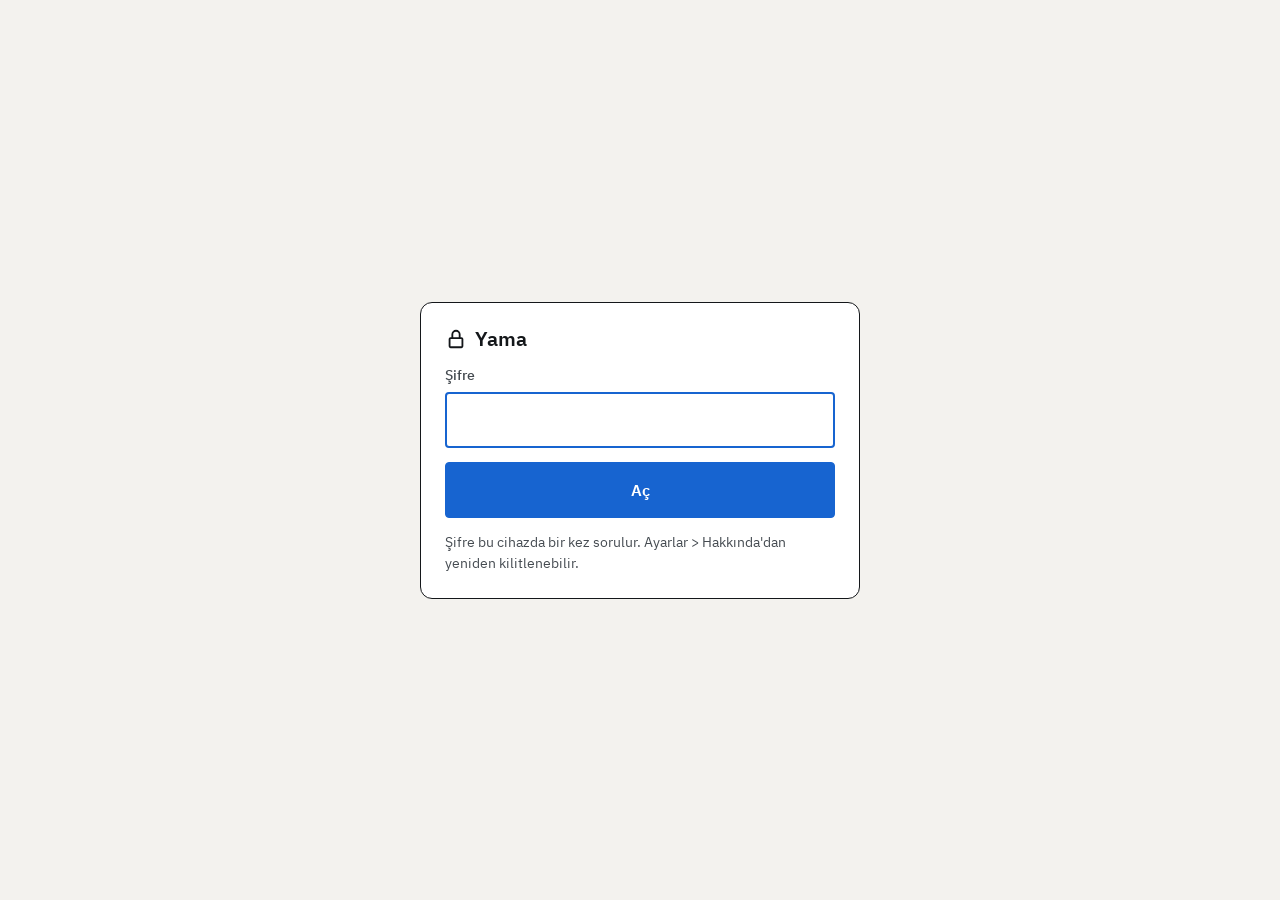
<file: index.html>
<!doctype html>
<html lang="tr">
<head>
  <meta charset="utf-8">
  <meta name="viewport" content="width=device-width, initial-scale=1, viewport-fit=cover">
  <meta name="theme-color" content="#111315">
  <meta name="color-scheme" content="light dark">
  <title>Yama</title>
  <link rel="manifest" href="./manifest.webmanifest">
  <link rel="icon" type="image/png" href="./icons/icon-192.png">
  <link rel="apple-touch-icon" href="./icons/icon-192.png">
  <script type="module" crossorigin src="./assets/main-CnoonFqV.js"></script>
  <link rel="modulepreload" crossorigin href="./assets/viewPackage-BSJSASva.js">
  <link rel="stylesheet" crossorigin href="./assets/viewPackage-CE_QenbE.css">
</head>
<body>
  <div id="app"></div>
</body>
</html>
</file>
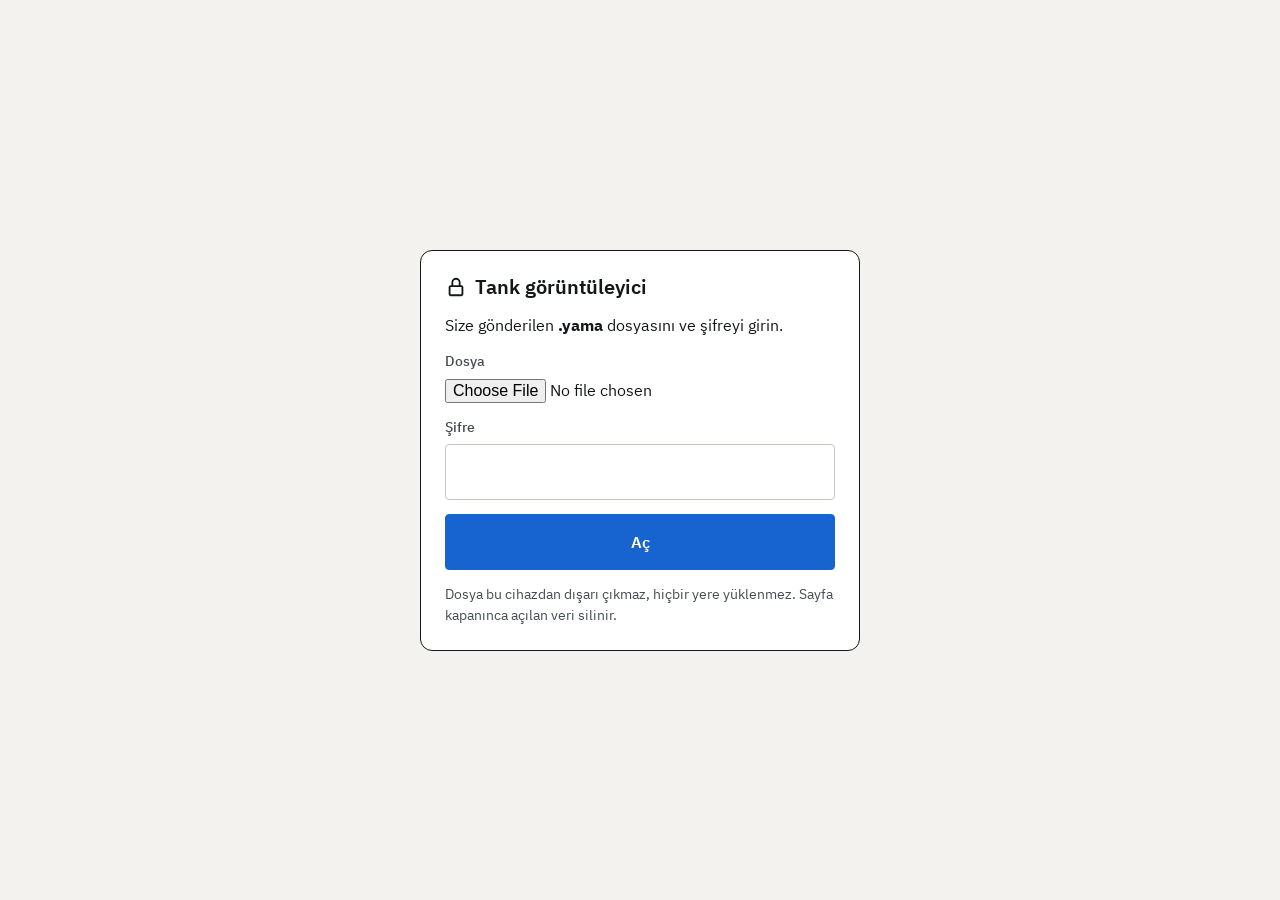
<file: goruntule.html>
<!doctype html>
<html lang="tr">
<head>
  <meta charset="utf-8">
  <meta name="viewport" content="width=device-width, initial-scale=1, viewport-fit=cover">
  <meta name="theme-color" content="#111315">
  <meta name="color-scheme" content="light dark">
  <meta name="robots" content="noindex">
  <meta http-equiv="Content-Security-Policy" content="default-src 'self' 'unsafe-inline' blob: data:; connect-src 'self'; form-action 'none'; base-uri 'self'">
  <title>Tank görüntüleyici</title>
  <link rel="icon" type="image/png" href="./icons/icon-192.png">
  <script type="module" crossorigin src="./assets/goruntule-D3a5dzz1.js"></script>
  <link rel="modulepreload" crossorigin href="./assets/viewPackage-BSJSASva.js">
  <link rel="stylesheet" crossorigin href="./assets/viewPackage-CE_QenbE.css">
</head>
<body>
  <div id="app"></div>
</body>
</html>
</file>
<file: assets/viewPackage-CE_QenbE.css>
@font-face{font-family:IBM Plex Sans;font-weight:400;font-display:swap;src:url(../fonts/IBMPlexSans-Regular.woff2)format("woff2")}@font-face{font-family:IBM Plex Sans;font-weight:500;font-display:swap;src:url(../fonts/IBMPlexSans-Medium.woff2)format("woff2")}@font-face{font-family:IBM Plex Sans;font-weight:600;font-display:swap;src:url(../fonts/IBMPlexSans-SemiBold.woff2)format("woff2")}@font-face{font-family:IBM Plex Sans;font-weight:700;font-display:swap;src:url(../fonts/IBMPlexSans-Bold.woff2)format("woff2")}@font-face{font-family:IBM Plex Mono;font-weight:400;font-display:swap;src:url(../fonts/IBMPlexMono-Regular.woff2)format("woff2")}@font-face{font-family:IBM Plex Mono;font-weight:500;font-display:swap;src:url(../fonts/IBMPlexMono-Medium.woff2)format("woff2")}@font-face{font-family:IBM Plex Mono;font-weight:600;font-display:swap;src:url(../fonts/IBMPlexMono-SemiBold.woff2)format("woff2")}@font-face{font-family:IBM Plex Mono;font-weight:700;font-display:swap;src:url(../fonts/IBMPlexMono-Bold.woff2)format("woff2")}:root{--lightningcss-light:initial;--lightningcss-dark: ;color-scheme:light dark;--bg:var(--lightningcss-light,#f3f2ee)var(--lightningcss-dark,#111315);--surface:var(--lightningcss-light,#fff)var(--lightningcss-dark,#1a1d20);--surface-2:var(--lightningcss-light,#e6e4de)var(--lightningcss-dark,#272b2f);--line:var(--lightningcss-light,#c9c6bd)var(--lightningcss-dark,#3b4147);--ink:var(--lightningcss-light,#14171a)var(--lightningcss-dark,#f2f3f1);--ink-2:var(--lightningcss-light,#454b51)var(--lightningcss-dark,#b6bdc4);--plate:var(--lightningcss-light,#fbfaf7)var(--lightningcss-dark,#2a2f34);--plate-edge:var(--lightningcss-light,#2a2e33)var(--lightningcss-dark,#c4cad0);--hatch:var(--lightningcss-light,#7a8086)var(--lightningcss-dark,#8e969d);--patch:var(--lightningcss-light,#1764d0)var(--lightningcss-dark,#4aa3ff);--patch-fill:var(--lightningcss-light,#1764d0b8)var(--lightningcss-dark,#4aa3ffb3);--on-patch:var(--lightningcss-light,#fff)var(--lightningcss-dark,#06121f);--red:var(--lightningcss-light,#c8261e)var(--lightningcss-dark,#ff5b52);--on-red:var(--lightningcss-light,#fff)var(--lightningcss-dark,#14171a);--orange:var(--lightningcss-light,#d96200)var(--lightningcss-dark,#ff8b2b);--orange-ink:var(--lightningcss-light,#a84b00)var(--lightningcss-dark,#ff9a45);--yellow:var(--lightningcss-light,#e7b400)var(--lightningcss-dark,#ffd23d);--green:var(--lightningcss-light,#2e8540)var(--lightningcss-dark,#4bc66a);--on-status:var(--lightningcss-light,#14171a)var(--lightningcss-dark,#111315);--dim-bg:var(--lightningcss-light,#14171a)var(--lightningcss-dark,#f2f3f1);--dim-ink:var(--lightningcss-light,#fff)var(--lightningcss-dark,#111315);--font-sans:"IBM Plex Sans", system-ui, "Segoe UI", Roboto, sans-serif;--font-mono:"IBM Plex Mono", ui-monospace, "Roboto Mono", monospace;--fs-title-1:28px;--fs-title-2:20px;--fs-body:16px;--fs-label:14px;--fs-dim-xl:32px;--fs-dim-l:20px;--fs-code:16px;--fs-input:30px;--fw-regular:400;--fw-medium:500;--fw-semibold:600;--fw-bold:700;--space-1:4px;--space-2:8px;--space-3:12px;--space-4:16px;--space-5:20px;--space-6:24px;--space-8:32px;--space-10:40px;--space-12:48px;--radius-sm:3px;--radius:4px;--radius-dialog:6px;--radius-sheet:16px;--radius-fab:20px;--radius-pill:999px;--shadow-dialog:0 10px 30px #0000002e;--shadow-sheet:0 -6px 20px #0000001f;--shadow-fab:0 4px 0 var(--lightningcss-light,var(--ink))var(--lightningcss-dark,#000);--touch-min:44px;--btn-h:56px;--chip-h:48px;--fab-h:72px;--topbar-h:64px;--toolbar-h:72px;--row-h:64px;--panel-w:360px;--stroke-plate:1px;--stroke-plate-selected:4px;--stroke-patch:3px;--stroke-handle:2.5px;--stroke-dim:1.6px;--handle-size:12px;--opacity-neighbor:.32;--opacity-bg-image:.3}@media (prefers-color-scheme:dark){:root{--lightningcss-light: ;--lightningcss-dark:initial}}[data-theme=light]{--lightningcss-light:initial;--lightningcss-dark: ;color-scheme:light}[data-theme=dark]{--lightningcss-light: ;--lightningcss-dark:initial;color-scheme:dark}@media print{:root,[data-theme]{--lightningcss-light:initial;--lightningcss-dark: ;color-scheme:light}}*,:before,:after{box-sizing:border-box}html,body{height:100%}body{background:var(--bg);color:var(--ink);font-family:var(--font-sans);font-size:var(--fs-body);-webkit-font-smoothing:antialiased;-webkit-tap-highlight-color:transparent;margin:0;line-height:1.5}button,input,select,textarea{font:inherit;color:inherit}button{cursor:pointer}a{color:var(--patch)}:focus-visible{outline:3px solid var(--patch);outline-offset:2px}.t-title-1{font-size:var(--fs-title-1);font-weight:var(--fw-semibold);line-height:1.2}.t-title-2{font-size:var(--fs-title-2);font-weight:var(--fw-semibold);line-height:1.2}.t-body{font-size:var(--fs-body);font-weight:var(--fw-regular)}.t-label{font-size:var(--fs-label);font-weight:var(--fw-medium);color:var(--ink-2)}.t-dim-xl{font-family:var(--font-mono);font-size:var(--fs-dim-xl);font-weight:var(--fw-semibold)}.t-dim-l{font-family:var(--font-mono);font-size:var(--fs-dim-l);font-weight:var(--fw-semibold)}.t-code{font-family:var(--font-mono);font-size:var(--fs-code);font-weight:var(--fw-medium)}.mono,.t-dim-xl,.t-dim-l,.t-code{font-variant-numeric:tabular-nums}.mono{font-family:var(--font-mono)}.muted{color:var(--ink-2)}.unit{font-family:var(--font-mono);font-size:.56em;font-weight:var(--fw-medium);color:var(--ink-2)}a.btn,a.fab,a.icon-btn{text-decoration:none}.btn{height:var(--btn-h);padding:0 var(--space-5);border:1.5px solid var(--ink-2);border-radius:var(--radius);color:var(--ink);font-size:var(--fs-body);font-weight:var(--fw-semibold);white-space:nowrap;background:0 0;justify-content:center;align-items:center;gap:10px;display:inline-flex}.btn--primary{background:var(--patch);color:var(--on-patch);border-color:var(--patch)}.btn--ink{background:var(--ink);color:var(--bg);border-color:var(--ink)}.btn--danger{background:var(--red);color:var(--on-red);border-color:var(--red)}.btn:disabled{opacity:.4;cursor:default}.icon-btn{border-radius:var(--radius);width:48px;height:48px;color:var(--ink);background:0 0;border:0;justify-content:center;align-items:center;display:inline-flex}.icon-btn:disabled{opacity:.4}.fab{height:var(--fab-h);align-items:center;gap:var(--space-3);border-radius:var(--radius-fab);background:var(--patch);color:var(--on-patch);font-size:18px;font-weight:var(--fw-semibold);box-shadow:var(--shadow-fab);border:0;padding:0 26px 0 20px;display:inline-flex}.chip{height:var(--chip-h);border:1.5px solid var(--ink-2);border-radius:var(--radius-pill);color:var(--ink);font-family:var(--font-mono);font-size:17px;font-weight:var(--fw-medium);background:0 0;align-items:center;padding:0 18px;display:inline-flex}.chip[aria-pressed=true]{background:var(--ink);border-color:var(--ink);color:var(--bg);font-weight:var(--fw-semibold)}.chip--add{font-family:var(--font-sans);font-size:var(--fs-body);border-style:dashed}.measure{flex-direction:column;gap:6px;min-width:0;display:flex}.measure__label{font-size:var(--fs-label);font-weight:var(--fw-medium);color:var(--ink-2)}.measure__row{gap:6px;display:flex}.measure__step{width:var(--btn-h);height:var(--btn-h);border:1.5px solid var(--line);border-radius:var(--radius);color:var(--ink);font-family:var(--font-mono);font-size:28px;font-weight:var(--fw-medium);background:0 0;flex-shrink:0}.measure__field{min-width:0;height:var(--btn-h);align-items:center;gap:var(--space-2);border:1.5px solid var(--line);border-radius:var(--radius);background:var(--bg);flex:1;padding:0 14px;display:flex}.measure__input{text-align:right;width:100%;min-width:0;font-family:var(--font-mono);font-size:var(--fs-input);font-weight:var(--fw-semibold);font-variant-numeric:tabular-nums;background:0 0;border:0;outline:0;flex:1}.measure__unit{font-family:var(--font-mono);font-size:var(--fs-body);color:var(--ink-2)}.measure:focus-within .measure__field{border:2px solid var(--patch);padding:0 13.5px}.measure:focus-within .measure__step{border-color:var(--ink)}.corner-picker{gap:var(--space-1);padding:var(--space-1);border:1px solid var(--line);border-radius:var(--radius);background:var(--surface);grid-template-columns:1fr 1fr;display:grid}.corner-picker__option{border-radius:var(--radius-sm);height:64px;color:var(--ink);font-size:var(--fs-label);font-weight:var(--fw-medium);background:0 0;border:0;align-items:center;gap:10px;padding:0 10px;display:flex}.corner-picker__option[aria-checked=true]{background:var(--ink);color:var(--bg);font-weight:var(--fw-semibold)}.toast{left:50%;bottom:var(--space-6);min-height:var(--btn-h);align-items:center;gap:var(--space-4);border-radius:var(--radius);background:var(--dim-bg);color:var(--dim-ink);font-size:var(--fs-body);z-index:100;padding:0 6px 0 18px;display:flex;position:fixed;transform:translate(-50%)}.toast__action{height:var(--touch-min);padding:0 var(--space-4);color:inherit;font-weight:var(--fw-bold);text-underline-offset:4px;background:0 0;border:0;text-decoration:underline}.d-plate,.d-plate-selected,.d-patch,.d-handle,.d-zone,.d-zone-alt,.d-zone-skipped,.d-ref-dot,.d-dim-line,.d-dim-ext,.d-tank-shell,.d-tank-cut,.d-annular,.d-defect,.d-fixed,.d-warn-overflow,.d-warn-overlap,.d-warn-gap,.d-patch-seam{vector-effect:non-scaling-stroke}.d-plate{fill:var(--plate);stroke:var(--plate-edge);stroke-width:var(--stroke-plate)}.d-plate-selected{fill:var(--plate);stroke:var(--ink);stroke-width:var(--stroke-plate-selected)}.d-neighbor{opacity:var(--opacity-neighbor)}.d-plate-label{fill:var(--ink-2);font-family:var(--font-mono);font-weight:var(--fw-semibold)}.d-plate-label-selected{fill:var(--ink);font-family:var(--font-mono);font-weight:var(--fw-bold)}.d-patch{fill:var(--patch-fill);stroke:var(--patch);stroke-width:var(--stroke-patch)}.d-patch-label{fill:var(--on-patch);font-family:var(--font-mono);font-weight:var(--fw-bold)}.d-patch-size{fill:var(--patch);font-family:var(--font-mono);font-weight:var(--fw-bold);paint-order:stroke;stroke:var(--plate)}.d-patch-seam{stroke:var(--on-patch);stroke-width:1.5px;stroke-dasharray:5 4}.d-handle{fill:var(--surface);stroke:var(--patch);stroke-width:var(--stroke-handle)}.d-handle-hit{fill:#0000}.d-zone,.d-zone-alt{stroke:var(--hatch);stroke-width:1.5px;stroke-dasharray:6 4}.d-zone-skipped{stroke:var(--ink-2);stroke-width:1.5px}.d-zone-tag{fill:var(--surface);stroke:var(--ink);stroke-width:1.5px}.d-zone-tag-text{fill:var(--ink);font-family:var(--font-mono);font-weight:var(--fw-bold)}.d-ref-dot{fill:var(--ink);stroke:var(--plate);stroke-width:2px}.d-dim-line{stroke:var(--ink);stroke-width:var(--stroke-dim)}.d-dim-ext{stroke:var(--ink);stroke-width:1px;stroke-dasharray:4 3}.d-dim-box{fill:var(--dim-bg)}.d-dim-text{fill:var(--ink);font-family:var(--font-mono);font-weight:var(--fw-bold);paint-order:stroke;stroke:var(--surface);stroke-width:4px;stroke-linejoin:round}.d-corner-text{fill:var(--dim-ink);font-family:var(--font-mono);font-weight:var(--fw-bold)}.d-arrow{fill:var(--ink)}.d-tank-shell{fill:none;stroke:var(--ink);stroke-width:2px}.d-tank-cut{fill:none;stroke:var(--plate-edge);stroke-width:1.2px}.d-annular{stroke:var(--plate-edge);stroke-width:1px}.d-defect{fill:var(--surface);stroke:var(--ink);stroke-width:2px}.d-defect-core{fill:var(--ink)}.d-defect-halo{fill:none;stroke:var(--surface);stroke-width:6px;stroke-linejoin:round}.d-defect-ring{stroke:var(--ink);stroke-width:2px;stroke-dasharray:5 4}.d-defect-tag{fill:var(--surface);stroke:var(--ink);stroke-width:1.5px}.d-fixed{fill:var(--surface);stroke:var(--ink);stroke-width:2px}.d-label{fill:var(--ink);font-family:var(--font-mono);font-weight:var(--fw-bold);paint-order:stroke;stroke:var(--surface);stroke-width:3px;stroke-linejoin:round}.d-warn-overflow{stroke:var(--red);stroke-width:2.5px}.d-warn-overlap{stroke:var(--orange);stroke-width:2.5px}.d-warn-gap{fill:none;stroke:var(--yellow);stroke-width:5px;stroke-dasharray:5 3}.d-bg-image{opacity:var(--opacity-bg-image);filter:grayscale()}.d-bg-image--top{mix-blend-mode:multiply;pointer-events:none}:root[data-theme=dark] .d-bg-image--top{filter:grayscale()invert();mix-blend-mode:screen}@media (prefers-color-scheme:dark){:root:not([data-theme=light]) .d-bg-image--top{filter:grayscale()invert();mix-blend-mode:screen}}.d-tank-bg{fill:var(--surface-2)}.d-patch-name{fill:var(--patch);font-family:var(--font-mono);font-weight:var(--fw-bold);paint-order:stroke;stroke:var(--plate);stroke-width:4px;stroke-linejoin:round}.map-svg text{-webkit-user-select:none;user-select:none;pointer-events:none}.map-svg .d-plate-label,.map-svg .d-plate-label-selected{paint-order:stroke;stroke:var(--plate);stroke-width:3px;stroke-linejoin:round}.d-zone-edit{fill:none;stroke:var(--ink);stroke-width:2.5px;stroke-dasharray:8 5}.d-zone-size{fill:var(--ink);font-family:var(--font-mono);font-weight:var(--fw-bold);paint-order:stroke;stroke:var(--plate)}.d-zone-poly{fill:none;stroke:var(--ink);stroke-width:2.5px;stroke-linejoin:round}.d-zone-draft-fill{fill:var(--hatch);fill-opacity:.18;stroke:none}.d-zone-vertex{fill:var(--surface);stroke:var(--ink);stroke-width:2px}.d-zone-vertex--first{fill:var(--ink)}.d-fit-target{stroke:var(--ink);stroke-width:3px;stroke-dasharray:6 4;animation:1.2s ease-in-out infinite fitPulse}.d-fit-done{stroke:var(--green);stroke-width:3px}.d-fit-badge circle{fill:var(--ink);stroke:var(--surface);stroke-width:2px}.d-fit-badge text{fill:var(--bg);font-family:var(--font-mono);font-weight:700}.d-fit-pick line,.d-fit-pick circle{stroke:var(--orange-ink);stroke-width:2.5px;paint-order:stroke}@keyframes fitPulse{0%,to{opacity:1}50%{opacity:.35}}@media (prefers-reduced-motion:reduce){.d-fit-target{animation:none}}.d-rot-line{stroke:var(--patch);stroke-width:2px}.d-rot-handle{fill:var(--surface);stroke:var(--patch);stroke-width:2.5px}.d-rot-icon{stroke:var(--patch);stroke-width:2px;stroke-linecap:round;stroke-linejoin:round}.is-dim{opacity:.28;pointer-events:none}.d-bg-image--scan{filter:none;opacity:.85}.screen{flex-direction:column;min-height:100dvh;display:flex}.topbar{height:var(--topbar-h);align-items:center;gap:var(--space-3);padding:0 var(--space-3) 0 var(--space-6);border-bottom:1px solid var(--line);background:var(--surface);z-index:10;flex-shrink:0;display:flex;position:sticky;top:0}.topbar__brand{align-items:baseline;gap:var(--space-3);flex:1;min-width:0;display:flex}.topbar__name{font-size:24px;font-weight:var(--fw-bold);letter-spacing:-.01em}.topbar__btn{align-items:center;gap:var(--space-2);border-radius:var(--radius);height:48px;color:var(--ink);font-size:var(--fs-body);font-weight:var(--fw-medium);background:0 0;border:0;padding:0 14px;display:inline-flex}.topbar__btn:disabled{opacity:.45}.strip-warn{align-items:center;gap:var(--space-3);min-height:48px;padding:0 var(--space-2) 0 var(--space-6);background:color-mix(in srgb, var(--orange) 12%, var(--surface));border-bottom:1px solid color-mix(in srgb, var(--orange) 40%, var(--line));font-size:15px;display:flex}.strip-warn .icon{color:var(--orange)}.link-btn{height:var(--touch-min);padding:0 var(--space-4);color:inherit;font-weight:var(--fw-semibold);text-underline-offset:4px;background:0 0;border:0;text-decoration:underline}.list-tools{align-items:center;gap:var(--space-3);padding:var(--space-5) var(--space-6) var(--space-1);flex-wrap:wrap;display:flex}.search{min-width:240px;height:var(--btn-h);border:1.5px solid var(--ink-2);border-radius:var(--radius);background:var(--surface);color:var(--ink-2);flex:0 420px;align-items:center;gap:10px;padding:0 14px;display:flex}.search input{min-width:0;color:var(--ink);font-size:var(--fs-body);background:0 0;border:0;outline:0;flex:1}.filters{gap:var(--space-2);flex-wrap:wrap;display:flex}.chip--filter{font-family:var(--font-sans);border-color:var(--line);font-size:15px}.chip--filter[aria-pressed=true]{background:var(--ink);border-color:var(--ink);color:var(--bg)}.sort{align-items:center;gap:var(--space-2);font-size:var(--fs-label);color:var(--ink-2);margin-left:auto;display:flex}.sort select{height:var(--touch-min);padding:0 var(--space-2);border:1.5px solid var(--line);border-radius:var(--radius);background:var(--surface);color:var(--ink);font-weight:var(--fw-semibold)}.project-grid{gap:var(--space-5);padding:var(--space-5) var(--space-6) 136px;grid-template-columns:repeat(auto-fill,minmax(min(100%,320px),1fr));display:grid}.project-card{background:var(--surface);border:1px solid var(--line);border-radius:var(--radius-dialog);flex-direction:column;display:flex;position:relative}.project-card__open{all:unset;cursor:pointer;flex-direction:column;display:flex}.project-card__open:focus-visible{outline:3px solid var(--patch);outline-offset:2px;border-radius:var(--radius-dialog)}.project-card__thumb{background:var(--surface-2);border-bottom:1px solid var(--line);border-radius:var(--radius-dialog) var(--radius-dialog) 0 0;justify-content:center;align-items:center;height:176px;display:flex}.project-card__nolayout{border:2px dashed var(--ink-2);text-align:center;width:150px;height:150px;font-size:var(--fs-label);color:var(--ink-2);border-radius:50%;justify-content:center;align-items:center;line-height:1.3;display:flex}.project-card__body{padding:var(--space-4) 18px 14px;flex-direction:column;gap:10px;display:flex}.project-card__tank{font-family:var(--font-mono);font-size:28px;font-weight:var(--fw-semibold);line-height:1.1}.project-card__meta{font-family:var(--font-mono);flex-wrap:wrap;gap:14px;font-size:15px;display:flex}.project-card__foot{align-items:center;gap:var(--space-2);border-top:1px solid var(--line);min-height:44px;font-size:var(--fs-label);margin-top:auto;padding:0 18px;display:flex}.project-card__foot .stale{color:var(--orange-ink);font-weight:var(--fw-bold)}.project-card__more{position:absolute;top:6px;right:6px}.project-card__more[aria-expanded=true]{background:var(--ink);color:var(--bg)}.status{height:32px;font-size:var(--fs-label);font-weight:var(--fw-semibold);border-radius:16px;align-items:center;padding:0 12px;display:inline-flex}.status--dizilim-bekliyor{border:1.5px dashed var(--ink-2)}.status--dizilim-kilitli{border:1.5px solid var(--ink)}.status--rapor-hazir{background:var(--ink);color:var(--bg)}.menu{z-index:20;background:var(--surface);border:1px solid var(--line);border-radius:var(--radius-dialog);flex-direction:column;width:272px;padding:6px 0;display:flex;position:absolute;top:58px;right:6px;box-shadow:0 12px 32px #00000038}.menu__item{align-items:center;gap:var(--space-3);height:52px;padding:0 var(--space-4);color:var(--ink);font-size:var(--fs-body);font-weight:var(--fw-medium);text-align:left;white-space:nowrap;background:0 0;border:0;display:flex}.menu__item:disabled{opacity:.45}.menu__item--danger{color:var(--red);font-weight:var(--fw-semibold)}.menu__sep{background:var(--line);height:1px;margin:4px 0}.fab--fixed{right:var(--space-6);bottom:var(--space-6);z-index:5;position:fixed}.empty{padding:var(--space-6);flex:1;justify-content:center;align-items:center;display:flex}.empty__inner{align-items:flex-start;gap:var(--space-5);flex-direction:column;max-width:520px;display:flex}.empty__title{font-size:36px;font-weight:var(--fw-semibold);margin:0;line-height:1.15}.empty__text{color:var(--ink-2);margin:0;font-size:18px}.btn--lg{border-radius:var(--radius-dialog);height:64px;padding:0 28px 0 22px;font-size:18px}.dialog{border:1px solid var(--line);border-radius:var(--radius-dialog);background:var(--surface);max-width:min(560px,100vw - 32px);color:var(--ink);box-shadow:var(--shadow-dialog);padding:0}.dialog::backdrop{background:#0009}.dialog__form{gap:var(--space-3);flex-direction:column;padding:22px;display:flex}.dialog__title{font-size:var(--fs-title-2);font-weight:var(--fw-semibold);margin:0}.dialog__body{color:var(--ink-2);font-size:15px;line-height:1.5}.dialog__actions{gap:var(--space-2);flex-wrap:wrap;justify-content:flex-end;margin-top:6px;display:flex}.option-list{gap:var(--space-2);flex-direction:column;display:flex}.wizard{grid-template-columns:minmax(0,1fr);grid-template-rows:var(--topbar-h) minmax(0, 1fr) auto;height:100dvh;display:grid}.wizard__head{align-items:center;gap:var(--space-3);padding:0 var(--space-6) 0 var(--space-2);background:var(--surface);border-bottom:1px solid var(--line);display:flex}.wizard__title{font-size:var(--fs-title-2);font-weight:var(--fw-semibold);white-space:nowrap}.wizard__body{padding:var(--space-8) var(--space-6);overflow:auto}.wizard__foot{align-items:center;gap:var(--space-3);min-height:72px;padding:var(--space-2) var(--space-4);background:var(--surface);border-top:1px solid var(--line);display:flex}.wizard__foot .spacer{flex:1}.wizard__note{font-size:var(--fs-label);color:var(--ink-2)}ol.stepper{justify-content:center;align-items:center;gap:var(--space-2);flex:1;margin:0;padding:0;list-style:none;display:flex}.stepper__item{align-items:center;gap:var(--space-2);font-size:var(--fs-label);color:var(--ink-2);display:flex}.stepper__dot{border:1.5px solid var(--ink-2);width:26px;height:26px;font-family:var(--font-mono);font-size:var(--fs-label);border-radius:50%;justify-content:center;align-items:center;display:inline-flex}.stepper__item[data-state=current]{color:var(--ink);font-weight:var(--fw-semibold)}.stepper__item[data-state=current] .stepper__dot{background:var(--patch);border-color:var(--patch);color:var(--on-patch)}.stepper__item[data-state=done] .stepper__dot{background:var(--ink);border-color:var(--ink);color:var(--bg)}.stepper__line{background:var(--line);width:24px;height:1.5px}.stepper__compact{font-family:var(--font-mono);font-size:var(--fs-body);display:none}.wiz-h1{font-size:var(--fs-title-1);font-weight:var(--fw-semibold);margin:0 0 4px}.wiz-sub{margin:0 0 var(--space-6);color:var(--ink-2)}.source-grid{gap:var(--space-4);grid-template-columns:repeat(3,minmax(0,1fr));display:grid}.source-card{gap:var(--space-3);min-height:300px;padding:var(--space-5);border:1px solid var(--line);border-radius:var(--radius-dialog);background:var(--surface);flex-direction:column;display:flex;position:relative}.source-card--primary{border:2px solid var(--patch)}.source-card[aria-disabled=true]{opacity:.5}.source-card__title{font-size:var(--fs-title-2);font-weight:var(--fw-semibold);margin:0}.source-card__text{color:var(--ink-2);margin:0;font-size:15px}.source-card__list{font-size:var(--fs-label);color:var(--ink-2);flex-direction:column;gap:6px;margin:auto 0 0;padding:0;list-style:none;display:flex}.source-card .btn{width:100%}.tag{top:var(--space-4);right:var(--space-4);height:24px;font-size:var(--fs-label);font-weight:var(--fw-semibold);border-radius:12px;align-items:center;padding:0 10px;display:inline-flex;position:absolute}.tag--primary{background:var(--patch);color:var(--on-patch)}.tag--muted{border:1.5px solid var(--ink-2);color:var(--ink-2);font-family:var(--font-mono)}.reading{gap:var(--space-4);flex-direction:column;max-width:520px;margin:6vh auto 0;display:flex}.reading__file{align-items:center;gap:var(--space-3);display:flex}.progress{background:var(--surface-2);border-radius:5px;height:10px;overflow:hidden}.progress__bar{background:var(--ink);height:100%;transition:width .15s}.stat-pair{gap:var(--space-2);grid-template-columns:1fr 1fr;display:grid}.stat{padding:var(--space-3);background:var(--surface);border:1px solid var(--line);border-radius:var(--radius);flex-direction:column;gap:2px;display:flex}.stat__value{font-family:var(--font-mono);font-size:34px;font-weight:var(--fw-semibold);line-height:1.1}.stat__label{font-size:var(--fs-label);color:var(--ink-2)}.summary{gap:var(--space-8);grid-template-columns:minmax(0,1.3fr) minmax(0,1fr);align-items:start;display:grid}.big-count{font-family:var(--font-mono);font-size:64px;font-weight:var(--fw-semibold);line-height:1}.check-rows{border-top:1px solid var(--line);margin-top:var(--space-4);flex-direction:column;display:flex}.check-row{align-items:center;gap:var(--space-3);border-bottom:1px solid var(--line);min-height:52px;display:flex}.check-row__label{flex:1}.check-row__value{font-family:var(--font-mono);font-size:18px;font-weight:var(--fw-semibold)}.dot-ok,.dot-warn,.dot-info{border-radius:50%;flex-shrink:0;justify-content:center;align-items:center;width:24px;height:24px;display:inline-flex}.dot-ok{background:var(--green);color:var(--on-status)}.dot-warn{background:var(--orange);color:var(--on-status)}.dot-info{border:1.5px solid var(--ink-2);color:var(--ink-2)}.note-chip{border:1px solid var(--line);height:32px;font-size:var(--fs-label);color:var(--ink-2);border-radius:16px;align-items:center;gap:6px;padding:0 12px;display:inline-flex}.ref-image{border:1px solid var(--line);border-radius:var(--radius-dialog);background:var(--surface);padding:var(--space-3);gap:var(--space-2);flex-direction:column;display:flex}.ref-image img{background:#fff;border-radius:2px;width:100%;display:block}.missing-list{border:1px solid var(--line);border-radius:var(--radius-dialog);background:var(--surface);flex-direction:column;display:flex}.missing{padding:var(--space-3) var(--space-4);border-bottom:1px solid var(--line);gap:var(--space-3);flex-direction:column;display:flex}.missing:last-child{border-bottom:0}.missing__head{align-items:baseline;gap:var(--space-3);display:flex}.missing__no{font-family:var(--font-mono);font-size:18px;font-weight:var(--fw-semibold)}.missing__what{color:var(--orange-ink);font-size:var(--fs-label);font-weight:var(--fw-semibold);flex:1}.missing__fields{gap:var(--space-2);grid-template-columns:repeat(3,minmax(0,1fr));display:grid}.missing__actions{gap:var(--space-2);flex-wrap:wrap;justify-content:flex-end;display:flex}.missing--done .missing__what{color:var(--green)}.form{max-width:760px;margin:0 auto}.form-grid{gap:var(--space-4) var(--space-4);grid-template-columns:1fr 1fr;display:grid}.field{flex-direction:column;gap:6px;min-width:0;display:flex}.field__label{align-items:center;gap:var(--space-2);font-size:var(--fs-label);font-weight:var(--fw-medium);color:var(--ink-2);display:flex}.field__box{height:var(--btn-h);align-items:center;gap:var(--space-2);border:1.5px solid var(--line);border-radius:var(--radius);background:var(--surface);padding:0 14px;display:flex}.field__box:focus-within{border:2px solid var(--patch);padding:0 13.5px}.field__box input{width:100%;min-width:0;color:var(--ink);background:0 0;border:0;outline:0;flex:1;font-size:18px}.field__box input.mono{font-family:var(--font-mono);font-weight:var(--fw-semibold)}.field__unit{font-family:var(--font-mono);color:var(--ink-2)}.field__error{font-size:var(--fs-label);color:var(--red);min-height:1em}.field[data-invalid=true] .field__box{border-color:var(--red)}.badge-pdf{border:1px solid var(--patch);height:22px;color:var(--patch);font-size:var(--fs-label);font-weight:var(--fw-semibold);border-radius:3px;align-items:center;padding:0 6px;display:inline-flex}.bands{gap:var(--space-4);grid-template-columns:minmax(0,1.6fr) minmax(260px,1fr);align-items:start;display:grid}.bands__head{align-items:center;gap:var(--space-2);margin-bottom:var(--space-3);display:flex}.bands__head h2{font-size:var(--fs-title-2);font-weight:var(--fw-semibold);flex:1;margin:0}.btn--sm{height:var(--touch-min);padding:0 14px;font-size:15px}.table-wrap{border:1px solid var(--line);border-radius:var(--radius-dialog);background:var(--surface);max-height:56vh;overflow:auto}.table{border-collapse:collapse;width:100%;font-size:15px}.table th{background:var(--surface);text-align:left;font-size:var(--fs-label);font-weight:var(--fw-medium);color:var(--ink-2);border-bottom:1px solid var(--line);padding:10px 12px;position:sticky;top:0}.table td{border-bottom:1px solid var(--line);height:52px;padding:6px 12px}.table tr[aria-selected=true] td{background:var(--surface-2)}.table tr[aria-selected=true] td:first-child{box-shadow:inset 4px 0 0 var(--ink)}.table .num{font-family:var(--font-mono);text-align:right}.table td.range{white-space:nowrap}.bands>*{min-width:0}.table .code{font-family:var(--font-mono);font-weight:var(--fw-semibold)}.start-input{width:76px;height:var(--touch-min);border:1.5px solid var(--line);border-radius:var(--radius);background:var(--bg);color:var(--ink);font-family:var(--font-mono);font-size:16px;font-weight:var(--fw-semibold);text-align:right;padding:0 8px}.start-input:focus{border:2px solid var(--patch);outline:0}.fit-ok{color:var(--green)}.fit-warn{color:var(--orange-ink)}.band-msg{margin-top:var(--space-3);padding:var(--space-3) var(--space-4);border-radius:var(--radius-dialog);background:var(--surface);border:1px solid var(--line);font-size:15px}.band-msg--warn{border-color:color-mix(in srgb, var(--orange) 50%, var(--line))}.band-msg b{color:var(--orange-ink)}.schematic{gap:var(--space-3);flex-direction:column;display:flex}.schematic__map{padding:var(--space-3);border:1px solid var(--line);border-radius:var(--radius-dialog);background:var(--surface)}.schematic__map svg{width:100%;display:block}.schematic__map .d-plate{stroke-width:.6px}.d-band-selected{fill:var(--patch-fill);stroke:var(--patch);stroke-width:1px;vector-effect:non-scaling-stroke}.annular{gap:var(--space-8);grid-template-columns:minmax(0,1fr) minmax(0,1fr);align-items:center;max-width:960px;margin:0 auto;display:grid}.check{align-items:center;gap:var(--space-3);min-height:56px;padding:0 var(--space-4);border:1px solid var(--line);border-radius:var(--radius);background:var(--surface);font-size:var(--fs-body);display:flex}.check input{width:24px;height:24px;accent-color:var(--patch)}.annular svg{width:100%;max-width:360px;margin:0 auto;display:block}@media (max-width:1000px){.source-grid{grid-template-columns:1fr}.source-card{min-height:0}.summary,.bands,.annular{grid-template-columns:minmax(0,1fr)}.stepper__item .stepper__label{display:none}}@media (max-width:640px){.topbar{padding-left:var(--space-4)}.list-tools,.project-grid{padding-left:var(--space-4);padding-right:var(--space-4)}.search{flex-basis:100%}.sort{margin-left:0}.topbar__btn .label{display:none}.wizard__body{padding:var(--space-5) var(--space-4)}ol.stepper{display:none}.stepper__compact{text-align:right;flex:1;display:block}.form-grid,.missing__fields{grid-template-columns:1fr}.bands__head{flex-wrap:wrap}.bands__head h2{flex-basis:100%}.wizard__foot .wizard__note{display:none}.table th,.table td{padding-left:8px;padding-right:8px}.start-input{width:64px}.big-count{font-size:48px}}.settings{flex:1;grid-template-columns:300px minmax(0,1fr);min-height:0;display:grid}.settings__nav{padding:var(--space-2);background:var(--surface);border-right:1px solid var(--line);flex-direction:column;gap:2px;display:flex}.settings__item{align-items:center;gap:var(--space-3);min-height:64px;padding:0 var(--space-3);border-radius:var(--radius);color:var(--ink);text-decoration:none;display:flex}.settings__item[aria-current=true]{background:var(--surface-2);box-shadow:inset 4px 0 0 var(--ink)}.settings__item[aria-disabled=true]{opacity:.5;cursor:default}.settings__item-text{flex-direction:column;flex:1;min-width:0;display:flex}.settings__item-text small{font-size:var(--fs-label);color:var(--ink-2);text-overflow:ellipsis;white-space:nowrap;overflow:hidden}.settings__detail{padding:var(--space-6) var(--space-8) var(--space-10);width:100%;max-width:880px}.settings__h1{margin:0 0 var(--space-4);font-size:var(--fs-title-1);font-weight:var(--fw-semibold)}.setting-row{justify-content:space-between;align-items:center;gap:var(--space-4);min-height:72px;padding:var(--space-3) 0;border-bottom:1px solid var(--line);display:flex}.setting-row--head{padding-bottom:var(--space-2);margin-top:var(--space-2);border-bottom:0}.setting-row__label{flex-direction:column;gap:2px;min-width:0;display:flex}.setting-row__label small{font-size:var(--fs-label);color:var(--ink-2)}.setting-row__input{flex:1;max-width:380px}.segmented{border:1px solid var(--line);border-radius:var(--radius-dialog);background:var(--surface);gap:3px;padding:3px;display:inline-flex}.segmented button{min-width:84px;height:var(--chip-h);padding:0 var(--space-4);border-radius:var(--radius);color:var(--ink-2);font-size:15px;font-weight:var(--fw-medium);background:0 0;border:0}.segmented button[aria-checked=true]{background:var(--ink);color:var(--bg);font-weight:var(--fw-bold)}.info-banner{align-items:flex-start;gap:var(--space-3);padding:var(--space-3) var(--space-4);border:1px solid var(--line);border-radius:var(--radius);background:var(--surface);margin-bottom:var(--space-2);font-size:15px;display:flex}.info-banner .icon{color:var(--ink-2);margin-top:2px}.status-pill{max-width:100%;min-height:32px;font-size:var(--fs-label);font-weight:var(--fw-semibold);border-radius:16px;align-items:center;gap:6px;padding:4px 12px;display:inline-flex}.status-pill--ok{background:var(--green);color:var(--on-status)}.status-pill--warn{background:color-mix(in srgb, var(--orange) 18%, var(--surface));color:var(--ink);border:1.5px solid var(--orange)}.backup-list{margin:0 0 var(--space-3);border:1px solid var(--line);border-radius:var(--radius-dialog);background:var(--surface);padding:0;list-style:none}.backup-row{align-items:center;gap:var(--space-3);min-height:64px;padding:0 var(--space-3) 0 var(--space-4);border-bottom:1px solid var(--line);display:flex}.backup-row:last-child{border-bottom:0}.backup-row .stale{color:var(--orange);font-weight:var(--fw-bold)}.update-card{justify-content:space-between;align-items:center;gap:var(--space-4);padding:var(--space-4);border:1px solid var(--ink-2);border-radius:var(--radius-dialog);background:var(--surface);margin-top:var(--space-3);display:flex}@media (max-width:900px){.settings{grid-template-columns:minmax(0,1fr)}.settings[data-view=list] .settings__detail,.settings[data-view=detail] .settings__nav{display:none}.settings__nav{border-right:0}.settings__detail{padding:var(--space-5) var(--space-4) var(--space-10)}.setting-row{flex-wrap:wrap}.backup-row{padding:var(--space-3) var(--space-3) var(--space-3) var(--space-4);flex-wrap:wrap}}.map-screen{height:100dvh;min-height:0}.map-top{gap:var(--space-2)}.map-top__title{flex-direction:column;min-width:0;line-height:1.2;display:flex}.map-top__sub{white-space:nowrap;text-overflow:ellipsis;font-size:14px;overflow:hidden}.goto{flex:280px;min-width:0;max-width:460px;margin:0 auto;position:relative}.goto__box{flex:none;width:100%;min-width:0;height:48px}.goto__list{z-index:30;background:var(--surface);border:1.5px solid var(--ink);border-radius:var(--radius-dialog);max-height:60vh;margin:0;padding:4px 0;list-style:none;position:absolute;top:54px;left:0;right:0;overflow:auto;box-shadow:0 12px 32px #00000047}.goto__list[hidden]{display:none}.goto__list li{align-items:center;gap:var(--space-3);min-height:52px;padding:0 var(--space-4);cursor:pointer;grid-template-columns:64px 1fr auto;font-size:15px;display:grid}.goto__list li b{font-size:20px}.goto__list li[aria-selected=true]{background:var(--surface-2)}.goto__badge{color:var(--patch);font-size:14px;font-weight:var(--fw-semibold)}.menu--top{top:calc(var(--topbar-h) - 8px);right:var(--space-2);position:fixed}.menu[hidden]{display:none}.map-body{flex:1;min-height:0;display:flex;position:relative}.map-area{background:var(--bg);flex:1;min-width:0;position:relative;overflow:hidden}.map-svg{touch-action:none;cursor:grab;-webkit-user-select:none;user-select:none;width:100%;height:100%;display:block;position:absolute;inset:0}.map-svg.is-moving{cursor:grabbing}.map-sel{left:50%;bottom:var(--space-4);align-items:center;gap:var(--space-4);max-width:calc(100% - 140px);padding:var(--space-2) var(--space-2) var(--space-2) var(--space-4);border-radius:var(--radius-dialog);background:var(--surface);border:1.5px solid var(--ink);display:flex;position:absolute;transform:translate(-50%);box-shadow:0 8px 24px #0000004d}.map-sel[hidden]{display:none}.map-sel__text{align-items:baseline;gap:2px var(--space-3);flex-wrap:wrap;min-width:0;font-size:14px;display:flex}.scale-bar{left:var(--space-4);bottom:var(--space-4);pointer-events:none;flex-direction:column;gap:3px;display:flex;position:absolute}.scale-bar__label{font-size:var(--fs-label);font-weight:var(--fw-semibold)}.scale-bar__line{border:1.5px solid var(--ink);border-top:0;height:7px;display:block}.map-zoom{right:var(--space-4);bottom:var(--space-4);background:var(--surface);border:1px solid var(--line);border-radius:var(--radius-dialog);flex-direction:column;display:flex;position:absolute;overflow:hidden}.map-zoom__btn{width:var(--btn-h);height:var(--btn-h);border:0;border-bottom:1px solid var(--line);color:var(--ink);background:0 0;justify-content:center;align-items:center;display:flex}.map-zoom__btn:last-child{border-bottom:0}.map-listbtn{right:var(--space-4);top:var(--space-4);height:48px;padding:0 var(--space-4);align-items:center;gap:var(--space-2);border-radius:var(--radius-dialog);border:1px solid var(--line);background:var(--surface);color:var(--ink);font-weight:var(--fw-semibold);display:none;position:absolute}.map-body:has(.map-panel[data-open=false]) .map-listbtn{display:inline-flex}.legend{left:var(--space-4);top:var(--space-4);z-index:12;background:var(--surface);border:1px solid var(--line);border-radius:var(--radius-dialog);width:300px;max-width:calc(100% - 32px);box-shadow:var(--shadow-dialog);position:absolute}.legend[hidden]{display:none}.legend__head{padding:var(--space-3) var(--space-4);border-bottom:1px solid var(--line)}.legend__list{padding:var(--space-3) var(--space-4) var(--space-4);flex-direction:column;gap:9px;margin:0;font-size:14px;list-style:none;display:flex}.legend__list li{align-items:center;gap:var(--space-3);display:flex}.map-panel{width:var(--panel-w);background:var(--surface);border-left:1px solid var(--line);flex-direction:column;flex-shrink:0;min-height:0;display:none}.map-panel[data-open=true]{display:flex}.map-panel__tabs{border-bottom:1px solid var(--line);align-items:stretch;height:52px;display:flex}.map-panel__tabs [role=tab]{color:var(--ink-2);font-size:14px;font-weight:var(--fw-medium);background:0 0;border:0;border-bottom:3px solid #0000;flex:1}.map-panel__tabs [role=tab][aria-selected=true]{color:var(--ink);font-weight:var(--fw-bold);border-bottom-color:var(--ink)}.map-panel__close{align-self:center;width:44px;height:44px;margin:0 2px}.map-panel__list{flex:1;overflow:auto}.row-item{align-items:center;gap:var(--space-3);width:100%;min-height:64px;padding:0 var(--space-3) 0 var(--space-4);border:0;border-bottom:1px solid var(--line);color:var(--ink);text-align:left;background:0 0;display:flex}.row-item:active{background:var(--surface-2)}.row-item__swatch{border-radius:3px;flex-shrink:0;justify-content:center;align-items:center;width:28px;height:28px;display:inline-flex}.row-item__swatch--patch{background:var(--patch-fill);border:2px solid var(--patch)}.row-item__swatch--zone{border:1.5px solid var(--hatch);background:repeating-linear-gradient(45deg, transparent 0 4px, var(--hatch) 4px 5px)}.row-item__swatch--defect{border:0;font-size:20px}.row-item__text{flex-direction:column;flex:1;gap:2px;min-width:0;display:flex}.row-item__text small{font-size:var(--fs-label);color:var(--ink-2);flex-wrap:wrap;align-items:center;gap:6px;display:flex}.chip-mini{border:1.5px solid var(--ink-2);height:22px;font-size:var(--fs-label);font-weight:var(--fw-semibold);color:var(--ink);border-radius:11px;align-items:center;padding:0 8px;display:inline-flex}.chip-mini--strong{border-color:var(--ink);font-family:var(--font-mono)}.toolbar{height:var(--toolbar-h);gap:var(--space-1);padding:var(--space-1);background:var(--surface);border-top:1px solid var(--line);flex-shrink:0;grid-template-columns:repeat(4,1fr);display:grid}.toolbar button{border-radius:var(--radius-sm);color:var(--ink-2);font-size:16px;font-weight:var(--fw-medium);background:0 0;border:0;justify-content:center;align-items:center;gap:10px;display:flex}.toolbar button[aria-pressed=true]{background:var(--ink);color:var(--bg);font-weight:var(--fw-semibold);box-shadow:inset 0 -4px 0 var(--patch)}@media (max-width:900px){.map-top .topbar__btn .label{display:none}.goto{flex-basis:180px}.map-top__sub{display:none}.map-panel{z-index:8;border-left:0;border-top:1px solid var(--line);border-radius:var(--radius-sheet) var(--radius-sheet) 0 0;width:auto;height:46%;box-shadow:var(--shadow-sheet);position:absolute;bottom:0;left:0;right:0}.map-panel__close .icon{transform:rotate(90deg)}.toolbar button span{display:none}.toolbar button[aria-pressed=true] span{display:inline}.map-sel{max-width:calc(100% - 100px)}}@media (max-width:520px){.map-top__title{display:none}.map-zoom__btn{width:48px;height:48px}.toolbar button[aria-pressed=true] span{display:none}.map-sel{left:var(--space-3);max-width:none;right:72px;transform:none}.scale-bar{top:var(--space-4);bottom:auto}}.edit-screen .map-top{gap:var(--space-2)}.edit-lock{height:var(--touch-min);white-space:nowrap;gap:8px;padding:0 16px}.issue-pill{height:48px;font-size:15px;font-weight:var(--fw-semibold);white-space:nowrap;border:1.5px solid #0000;border-radius:20px;align-items:center;gap:6px;padding:0 16px;display:inline-flex}.issue-pill--muted{border-color:var(--line);color:var(--ink-2);background:var(--surface-2)}.edit-modes button:disabled{opacity:.45;cursor:not-allowed}.issue-pill--open{background:var(--red);color:var(--on-red)}.issue-pill--ok{background:var(--green);color:var(--on-status)}.issue-pill[aria-expanded=true]{outline:2.5px solid var(--ink);outline-offset:2px}.edit-screen .strip-warn[hidden]{display:none}.edit-modes{left:var(--space-4);top:var(--space-4);background:var(--surface);border:1px solid var(--line);border-radius:var(--radius-dialog);z-index:5;display:flex;position:absolute;overflow:hidden}.edit-modes button{height:44px;color:var(--ink);font-size:15px;font-weight:var(--fw-medium);background:0 0;border:0;padding:0 18px}.edit-modes button[aria-pressed=true]{background:var(--ink);color:var(--bg);font-weight:var(--fw-bold)}.edit-card{left:50%;top:var(--space-4);z-index:6;width:min(520px,100% - 32px);padding:var(--space-3) var(--space-4) var(--space-3);background:var(--surface);border:1.5px solid var(--ink);border-radius:var(--radius-dialog);gap:var(--space-3);flex-direction:column;display:flex;position:absolute;transform:translate(-50%);box-shadow:0 8px 24px #00000059}.edit-card[hidden]{display:none}.edit-card__head{align-items:center;gap:var(--space-3);min-width:0;display:flex}.edit-card__head>span{text-overflow:ellipsis;white-space:nowrap;flex:1;min-width:0;font-size:14px;overflow:hidden}.edit-card__title{font-size:20px}.edit-card__row{align-items:flex-end;gap:var(--space-2);display:flex}.edit-card__hint{font-size:var(--fs-label);color:var(--ink-2);margin:0}.nudge-btn{border:2px solid var(--ink);border-radius:var(--radius);background:var(--surface);width:56px;height:56px;color:var(--ink);touch-action:none;-webkit-user-select:none;user-select:none;flex:none;justify-content:center;align-items:center;display:inline-flex}.nudge-btn:active{background:var(--ink);color:var(--bg)}.nudge-btn:disabled{opacity:.35}.offset{min-width:0;font-size:var(--fs-label);color:var(--ink-2);flex-direction:column;flex:1;gap:2px;display:flex}.offset em{opacity:.8;font-style:normal}.offset__box{border:2px solid var(--patch);border-radius:var(--radius);background:var(--surface);height:56px;color:var(--ink);align-items:center;gap:6px;padding:0 12px;display:flex}.offset__box input{width:100%;min-width:0;color:var(--ink);font-size:24px;font-weight:var(--fw-semibold);text-align:right;background:0 0;border:0;outline:0;flex:1}.offset__box i{font-style:normal;font-family:var(--font-mono);color:var(--ink-2);font-size:14px}.edit-card__row--part{align-items:center}.dpad{flex:none;grid-template-rows:repeat(3,52px);grid-template-columns:repeat(3,52px);gap:4px;display:grid}.dpad .nudge-btn{width:52px;height:52px}.dpad__u{grid-area:1/2;transform:none}.dpad__l{grid-area:2/1}.dpad__r{grid-area:2/3}.dpad__d{grid-area:3/2}.dpad__u .icon{transform:rotate(90deg)}.dpad__d .icon{transform:rotate(-90deg)}.edit-card__actions{gap:var(--space-2);flex-direction:column;flex:1;min-width:0;display:flex}.edit-card__actions .btn{justify-content:flex-start;gap:10px}.drag-bubble{z-index:7;background:var(--ink);color:var(--bg);font-size:18px;font-weight:var(--fw-bold);pointer-events:none;border-radius:8px;padding:6px 14px;position:absolute;top:50%;left:50%;transform:translate(-50%,-150%)}.drag-bubble[hidden]{display:none}.edit-fit{right:calc(var(--space-4) + var(--btn-h) + var(--space-3));bottom:var(--space-4);height:48px;padding:0 var(--space-4);background:var(--surface);border:1px solid var(--line);border-radius:var(--radius-dialog);color:var(--ink);font-size:15px;font-weight:var(--fw-medium);align-items:center;gap:8px;display:inline-flex;position:absolute}.edit-area .map-svg,.is-locked .map-svg{cursor:grab}.d-warn-fill{vector-effect:non-scaling-stroke;stroke-width:1px}.d-warn-fill--red{fill:var(--red);fill-opacity:.6;stroke:var(--red)}.d-warn-fill--orange{fill:var(--orange);fill-opacity:.6;stroke:var(--orange)}.issues__head{align-items:center;gap:var(--space-3);height:52px;padding:0 var(--space-2) 0 var(--space-4);border-bottom:1px solid var(--line);display:flex}.issues__head b{font-size:18px}.issues__head .mono{font-size:var(--fs-label);flex:1}.issue{padding:var(--space-3) var(--space-4);border-bottom:1px solid var(--line);gap:var(--space-2);flex-direction:column;display:flex}.issue--focus{background:var(--surface-2);box-shadow:inset 3px 0 0 var(--ink)}.issue--accepted .issue__text{opacity:.55}.issue__text{gap:var(--space-3);align-items:flex-start;font-size:15px;line-height:1.35;display:flex}.issue__text .icon{flex:none;margin-top:1px}.issue__btns{gap:var(--space-2);flex-wrap:wrap;display:flex}.issues__foot{align-items:center;gap:var(--space-2);padding:var(--space-3) var(--space-4);border-top:1px solid var(--line);color:var(--ink-2);font-size:14px;display:flex}.issues__ok{background:var(--green);width:22px;height:22px;color:var(--on-status);border-radius:50%;justify-content:center;align-items:center;display:inline-flex}.issues__foot b{color:var(--green)}.band-pick{gap:var(--space-2);grid-template-columns:repeat(auto-fill,minmax(112px,1fr));max-height:52vh;display:grid;overflow:auto}.band-pick .btn{flex-direction:column;gap:0;height:auto;min-height:56px;padding:6px 8px}.band-pick .btn span{font-size:var(--fs-label)}@media (max-width:900px){.edit-screen .map-top__title .t-title-2{font-size:17px}.edit-lock span,.edit-lock{font-size:14px}.edit-card{top:60px}.edit-modes{top:var(--space-3)}.edit-fit span{display:none}.edit-fit{justify-content:center;width:48px;padding:0}}@media (max-width:640px){.edit-lock{padding:0 12px}.edit-card{left:var(--space-3);right:var(--space-3);width:auto;transform:none}.dpad{grid-template-rows:repeat(3,48px);grid-template-columns:repeat(3,48px)}.dpad .nudge-btn{width:48px;height:48px}.edit-card__row .btn--ink{padding:0 12px}}.edit-bottom{left:var(--space-4);bottom:var(--space-4);z-index:5;height:56px;padding:0 var(--space-3);align-items:center;gap:var(--space-3);background:var(--surface);border:1px solid var(--line);border-radius:var(--radius-dialog);display:flex;position:absolute}.edit-bottom[hidden]{display:none}.edit-bottom__pct{min-width:44px;font-size:14px;font-weight:var(--fw-semibold)}.edit-screen .scale-bar{bottom:84px}.switch{font-size:15px;font-weight:var(--fw-medium);cursor:pointer;align-items:center;gap:8px;display:inline-flex}.switch input{opacity:0;width:1px;height:1px;position:absolute}.switch__track{background:var(--line);border-radius:14px;width:46px;height:28px;transition:background .12s;position:relative}.switch__track:after{content:"";background:var(--surface);width:22px;height:22px;box-shadow:0 0 0 1.5px var(--ink-2) inset;border-radius:50%;transition:transform .12s;position:absolute;top:3px;left:3px}.switch input:checked+.switch__track{background:var(--ink)}.switch input:checked+.switch__track:after{box-shadow:none;transform:translate(18px)}.switch input:focus-visible+.switch__track{outline:2.5px solid var(--patch);outline-offset:2px}.slider{width:150px;height:44px;accent-color:var(--ink)}@media (max-width:640px){.edit-bottom{right:72px;left:var(--space-3);gap:var(--space-2);padding:0 var(--space-2)}.slider{flex:1;width:auto;min-width:40px}.edit-bottom .btn{padding:0 10px}}.lock-short{display:none}@media (max-width:640px){.lock-long{display:none}.lock-short{display:inline}.edit-screen .map-top{padding-left:var(--space-2);padding-right:var(--space-2);gap:2px}.issue-pill{padding:0 12px}.edit-bottom .switch__text,.edit-bottom__pct,.edit-bottom .btn .lbl{display:none}.edit-bottom .btn{justify-content:center;width:44px;padding:0}.edit-fit{right:var(--space-4);bottom:calc(var(--space-4) + 2 * var(--btn-h) + var(--space-2));width:var(--btn-h);height:var(--btn-h)}.edit-card{padding:var(--space-2) var(--space-3);gap:var(--space-2)}.edit-card__hint{font-size:var(--fs-label)}.dpad{grid-template-rows:repeat(3,44px);grid-template-columns:repeat(3,44px);gap:3px}.dpad .nudge-btn{width:44px;height:44px}.edit-card__actions .btn{text-align:left;white-space:normal;height:auto;min-height:48px;padding:6px 10px;font-size:14px;line-height:1.2}.edit-card__actions .btn .icon{flex:none}.edit-card__row--part+.edit-card__hint{display:none}}.focus-top{gap:var(--space-2)}.focus-top .map-top__title{flex:0 auto}.corner-pick{flex:1 1 0;justify-content:center;gap:4px;min-width:0;display:flex}.corner-pick button{border:1.5px solid var(--line);border-radius:var(--radius);background:var(--surface);height:52px;color:var(--ink);font-size:14px;font-weight:var(--fw-medium);white-space:nowrap;justify-content:center;align-items:center;gap:8px;padding:0 14px;display:inline-flex}.corner-pick button[aria-checked=true]{background:var(--ink);border-color:var(--ink);color:var(--bg);font-weight:var(--fw-bold)}.focus-tip{left:var(--space-4);top:var(--space-4);z-index:6;align-items:center;gap:var(--space-2);background:var(--ink);max-width:min(420px,100% - 32px);color:var(--bg);border-radius:var(--radius);padding:6px 4px 6px 14px;font-size:14px;display:flex;position:absolute;box-shadow:0 4px 16px #0000004d}.focus-tip[hidden]{display:none}.focus-tip .icon-btn{color:var(--bg);flex:none;width:48px;height:48px}.nbr-pill{z-index:4;border:1px solid var(--line);background:var(--surface);height:48px;color:var(--ink);font-family:var(--font-mono);font-size:16px;font-weight:var(--fw-bold);white-space:nowrap;border-radius:24px;padding:0 16px;position:absolute;transform:translateY(-50%);box-shadow:0 2px 10px #0003}.nbr-pill[data-nbr=ust],.nbr-pill[data-nbr=alt]{transform:translate(-50%)}.nbr-pill[data-nbr=alt]{bottom:16px}.nbr-pill[hidden]{display:none}.info-grid{gap:var(--space-3);grid-template-columns:repeat(3,minmax(0,1fr));display:grid}.field__error{min-height:18px;font-size:var(--fs-label);color:var(--red)}@media (max-width:900px){.corner-pick button span{display:none}.corner-pick button{padding:0 12px}.focus-top .map-top__sub{font-size:var(--fs-label);display:block}}@media (max-width:640px){.focus-top{height:auto;padding-top:var(--space-2);padding-bottom:var(--space-2);row-gap:var(--space-2);flex-wrap:wrap}.focus-top .corner-pick{flex:100%;order:10}.focus-top .map-top__title{flex:1 1 0;display:flex}.corner-pick button{flex:1;height:48px}.info-grid{grid-template-columns:minmax(0,1fr)}.nbr-pill{height:44px;padding:0 12px}.focus-screen .scale-bar{top:var(--space-4);bottom:auto;left:auto;right:var(--space-4)}}.panel-head{align-items:center;gap:var(--space-3);min-height:56px;padding:0 var(--space-2) 0 var(--space-4);border-bottom:1px solid var(--line);display:flex}.panel-head>b{flex:1;font-size:18px}.panel-name{border:1.5px solid var(--line);border-radius:var(--radius);background:var(--surface);width:118px;height:44px;color:var(--ink);font-size:18px;font-weight:var(--fw-bold);flex:none;padding:0 10px}.panel-head .hint{font-size:var(--fs-label);flex:1;margin:0;line-height:1.25}.panel-body{min-height:0;padding:var(--space-3) var(--space-4);gap:var(--space-3);flex-direction:column;flex:1;display:flex;overflow:auto}.panel-body h3{margin:0 0 var(--space-2);font-size:14px;font-weight:var(--fw-semibold);color:var(--ink-2)}.panel-body section{gap:var(--space-2);flex-direction:column;display:flex}.panel-body section+section{border-top:1px solid var(--line);padding-top:var(--space-3)}.panel-foot{gap:var(--space-2);padding:var(--space-3) var(--space-4);border-top:1px solid var(--line);display:flex}.panel-foot .btn{flex:1;gap:8px}.btn--danger-line{border-color:var(--red);color:var(--red)}.btn--block{width:100%}.hint{font-size:var(--fs-label);color:var(--ink-2);margin:0}.hint[hidden]{display:none}.chips{gap:var(--space-2);flex-wrap:wrap;display:flex}.chip-wrap{display:inline-flex;position:relative}.field-row{gap:var(--space-3);grid-template-columns:minmax(0,1fr) minmax(0,1fr);display:grid}.stepper{border:1.5px solid var(--line);border-radius:var(--radius);background:var(--surface);align-items:stretch;height:56px;display:flex;overflow:hidden}.stepper button{background:var(--surface-2);width:48px;color:var(--ink);font-size:22px;font-weight:var(--fw-bold);border:0;flex:none}.stepper button:active{background:var(--ink);color:var(--bg)}.stepper input{min-width:0;color:var(--ink);text-align:center;font-size:22px;font-weight:var(--fw-semibold);background:0 0;border:0;outline:0;flex:1}.stepper:focus-within{border-color:var(--patch)}.select{border:1.5px solid var(--line);border-radius:var(--radius);background:var(--surface);height:52px;color:var(--ink);font-size:18px;font-family:var(--font-mono);padding:0 12px}.textarea{border:1.5px solid var(--line);border-radius:var(--radius);background:var(--surface);color:var(--ink);resize:vertical;padding:10px 12px;font-size:16px}.loc-head{align-items:baseline;gap:var(--space-3);display:flex}.multi-card{padding:var(--space-3);border:1.5px solid var(--patch);border-radius:var(--radius);background:var(--patch-fill);flex-direction:column;gap:2px;font-size:14px;display:flex}.seg{border:1.5px solid var(--line);border-radius:var(--radius);display:flex;overflow:hidden}.seg button{height:48px;color:var(--ink);font-size:15px;font-weight:var(--fw-medium);background:0 0;border:0;flex:1}.seg button[aria-checked=true]{background:var(--ink);color:var(--bg);font-weight:var(--fw-bold)}.chip--text{font-family:var(--font-sans);font-size:15px;font-weight:var(--fw-medium);padding:0 14px}.area-card{justify-content:space-between;align-items:center;gap:var(--space-3);padding:0 var(--space-3);border-radius:var(--radius);background:var(--surface-2);min-height:48px;color:var(--ink-2);font-size:14px;display:flex}.area-card b{color:var(--ink);font-size:18px}.pt-count{font-size:18px}.pt-count b{margin-right:6px;font-size:34px}.focus-screen [data-edit-only][hidden],.toolbar[hidden]{display:none}.save-state{color:var(--ink-2);white-space:nowrap;flex:none;font-size:14px}.save-state[data-state=error]{color:var(--red);font-weight:var(--fw-bold)}.focus-top .save-state{margin-left:auto}.focus-top .save-state+.mode-btn{margin-left:var(--space-2)}.mode-btn{height:48px;font-weight:var(--fw-semibold);gap:6px;margin-left:auto;padding:0 16px}.focus-screen .toolbar{grid-template-columns:repeat(4,minmax(0,220px));justify-content:center}.toolbar button[aria-expanded=true]{background:var(--ink);color:var(--bg);font-weight:var(--fw-semibold);box-shadow:inset 0 -4px 0 var(--patch)}.focus-screen .toolbar button span{display:inline}.prop-card{z-index:8;right:var(--space-4);top:var(--space-4);background:var(--surface);border:1.5px solid var(--ink-2);border-radius:var(--radius-dialog);width:min(380px,100% - 96px);max-height:calc(100% - 32px);box-shadow:var(--shadow-sheet);flex-direction:column;display:flex;position:absolute;overflow:hidden}.prop-card[hidden]{display:none}.prop-fab{z-index:8;right:var(--space-4);top:var(--space-4);border:1.5px solid var(--ink-2);background:var(--surface);height:52px;color:var(--ink);font-size:16px;font-weight:var(--fw-semibold);box-shadow:var(--shadow-sheet);border-radius:26px;align-items:center;gap:8px;padding:0 16px;display:inline-flex;position:absolute}.prop-fab[hidden]{display:none}.prop-fab b{color:var(--patch);font-size:16px}.prop-fab:active{background:var(--surface-2)}.map-area:has(.prop-fab:not([hidden])) .focus-tip{max-width:calc(100% - 250px)}.card-head{gap:var(--space-2);padding:0 var(--space-1) 0 var(--space-2);cursor:grab;touch-action:none;-webkit-user-select:none;user-select:none}.card-head:active{cursor:grabbing}.card-head .grip{color:var(--ink-2);font-size:20px;line-height:1}.card-head__main{align-items:baseline;gap:var(--space-2);white-space:nowrap;text-overflow:ellipsis;flex:1;min-width:0;font-size:17px;display:flex;overflow:hidden}.card-head__main .hint{font-size:var(--fs-label)}.card-head .icon-btn{width:44px;height:44px;font-size:20px;font-weight:var(--fw-bold);flex:none}.prop-card .panel-body{gap:var(--space-2)}.prop-card .panel-body>*{flex-shrink:0}.more summary{min-height:48px;font-size:14px;font-weight:var(--fw-semibold);color:var(--ink-2);cursor:pointer;align-items:center;display:flex}.more[open] summary{margin-bottom:var(--space-2)}.more>:not(summary)+*{margin-top:var(--space-2)}.info-table{border-collapse:collapse;width:100%;font-size:14px}.info-table th{text-align:left;vertical-align:top;width:38%;font-weight:var(--fw-medium);color:var(--ink-2);padding:6px 8px 6px 0}.info-table td{vertical-align:top;padding:6px 0}.info-table tr+tr>*{border-top:1px solid var(--line)}.tool-pop{z-index:9;left:50%;bottom:var(--space-3);gap:var(--space-3);width:min(460px,100% - 24px);padding:var(--space-3) var(--space-4);background:var(--surface);border:1.5px solid var(--ink-2);border-radius:var(--radius-dialog);box-shadow:var(--shadow-sheet);flex-direction:column;display:flex;position:absolute;transform:translate(-50%)}.tool-pop[hidden]{display:none}.tool-pop__title{align-items:baseline;gap:var(--space-2);font-size:16px;font-weight:var(--fw-bold);display:flex}.tool-pop__title .hint{font-size:var(--fs-label);font-weight:var(--fw-regular)}.tool-pop__row{align-items:center;gap:var(--space-3);display:flex}.tool-pop__row .seg{flex:1}.tool-pop__list{gap:var(--space-2);flex-direction:column;display:flex}.tool-pop__list .btn{justify-content:flex-start;gap:10px;height:52px}.chip--size{min-width:84px}.chip--saved{border-style:solid;border-color:var(--patch);-webkit-user-select:none;user-select:none;-webkit-touch-callout:none}.tool-pop__list .btn .hint{margin-left:auto}.focus-screen .toolbar button .lbl-short{display:none}@media (max-width:640px){.focus-screen .toolbar button .lbl-long{display:none}.focus-screen .toolbar button .lbl-short{display:inline}}.ask-card{gap:var(--space-2);padding:var(--space-3) var(--space-4);background:var(--surface-2);border-left:4px solid var(--patch);border-bottom:1px solid var(--line);flex-direction:column;font-size:15px;display:flex}.toggles{gap:var(--space-2) var(--space-4);flex-wrap:wrap;display:flex}.toggles .switch{flex:150px;min-width:0}.cover-links{justify-content:flex-end;align-items:center;gap:var(--space-2);flex-wrap:wrap;display:flex}.cover-links .chip{padding:0 12px;font-size:15px}.cover-links .link{color:var(--patch);font-size:16px;font-weight:var(--fw-bold);background:0 0;border:0;padding:6px 2px;text-decoration:underline}.is-over{color:var(--red);font-weight:var(--fw-bold)}.field.is-over .stepper{border-color:var(--red)}.field.is-over .field__label{color:var(--red)}.seg--sm button{font-size:15px}.focus-screen .map-area:has(.tool-pop:not([hidden])) .scale-bar{visibility:hidden}@media (max-width:640px){.mode-btn{padding:0 12px}.prop-card{border-radius:var(--radius-sheet) var(--radius-sheet) 0 0;border-bottom:0;width:auto;max-height:42%;transition:max-height .18s;inset:auto 0 0}.prop-card[data-sheet=full]{max-height:82%}.card-head{cursor:ns-resize;touch-action:none;padding-top:6px;position:relative}.card-head:before{content:"";background:var(--line);border-radius:2px;width:40px;height:4px;margin-left:-20px;position:absolute;top:5px;left:50%}.card-head .grip{display:none}.focus-screen:has(.prop-card:not([hidden])) .toolbar{display:none}.focus-top .map-top__title{flex-direction:row;min-width:0;overflow:hidden}.focus-top .map-top__title .t-title-2{white-space:nowrap;text-overflow:ellipsis;font-size:18px;overflow:hidden}.focus-top .map-top__sub{display:none!important}.focus-top .topbar__btn .label{display:none}.focus-top{gap:2px}.focus-top .map-top__title{flex:64px}.focus-top .mode-btn,.focus-top .save-state+.mode-btn{margin-left:0;padding:0 10px}.focus-top{padding-left:6px;padding-right:6px}.focus-top .icon-btn,.focus-top .topbar__btn{justify-content:center;width:44px;min-width:44px;padding:0}.focus-top .save-state{display:none}.focus-screen .toolbar button span{font-size:var(--fs-label)}.focus-screen .toolbar button{gap:6px}}.lib-item{gap:var(--space-2);margin-bottom:var(--space-3);align-items:flex-start;display:flex}.lib-item .textarea{flex:1}.lib-item__btns{flex-direction:column;display:flex}.lib-item__btns .icon-btn:first-child .icon,.lib-item__btns .icon-btn:nth-child(2) .icon{transform:rotate(90deg)}.rb{flex:1;grid-template-columns:380px minmax(0,1fr);min-height:0;display:grid}.rb__side{border-right:1px solid var(--line);background:var(--surface);flex-direction:column;min-height:0;display:flex}.rb__scroll{padding:var(--space-4);gap:var(--space-4);flex-direction:column;flex:1;display:flex;overflow:auto}.rb__scroll h2{margin:0 0 var(--space-2);align-items:center;gap:var(--space-2);font-size:16px;display:flex}.rb__scroll h2 .n{background:var(--ink);width:24px;height:24px;color:var(--bg);font:600 13px var(--font-mono);border-radius:50%;justify-content:center;align-items:center;display:inline-flex}.rb__scroll h2 a,.rb__scroll h2 button.link{font-size:14px;font-weight:var(--fw-medium);color:var(--patch);background:0 0;border:0;margin-left:auto;padding:6px;text-decoration:underline}.preflight{padding:var(--space-3);border:1.5px solid var(--orange);border-radius:var(--radius);background:color-mix(in srgb, var(--orange) 8%, var(--surface))}.preflight.is-ok{border-color:var(--green,var(--line));background:var(--surface-2)}.preflight h2{margin:0 0 var(--space-2)}.preflight ul{flex-direction:column;gap:6px;margin:0;padding:0;font-size:15px;list-style:none;display:flex}.preflight li{align-items:flex-start;gap:8px;display:flex}.preflight li .icon{color:var(--orange-ink);flex:none;margin-top:1px}.preflight p{align-items:center;gap:6px;margin:6px 0 0;display:flex}.rb-card{padding:var(--space-3);border:1px solid var(--line);border-radius:var(--radius);background:var(--surface-2);flex-direction:column;gap:2px;font-size:14px;display:flex}.rb-text{gap:var(--space-2);padding:var(--space-2) 0;border-bottom:1px solid var(--line);align-items:flex-start;font-size:14px;display:flex}.rb-text input[type=checkbox]{width:26px;height:26px;accent-color:var(--ink);flex:none;margin-top:2px}.rb-text__body{flex:1;min-width:0;line-height:1.4}.rb-text__body textarea{width:100%}.rb-text__btns{flex-direction:column;display:flex}.rb-text__btns .icon-btn{width:44px;height:44px}.rb__actions{gap:var(--space-2);padding:var(--space-3) var(--space-4);border-top:1px solid var(--line);flex-direction:column;display:flex}.rb__preview{background:var(--surface-2);flex-direction:column;min-width:0;min-height:0;display:flex;position:relative;overflow:hidden}.rb__prevbar{align-items:center;gap:var(--space-3);padding:var(--space-2) var(--space-4);border-bottom:1px solid var(--line);background:var(--surface);font-size:14px;display:flex}.rb__frame{flex:1;min-height:0;position:relative;overflow:hidden}.rb__frame iframe{transform-origin:0 0;background:#d9d7d0;border:0;position:absolute;top:0;left:0}.rb-tabs{display:none}@media (max-width:900px){.rb{grid-template-columns:minmax(0,1fr)}.rb[data-tab=onizleme] .rb__side,.rb[data-tab=ayar] .rb__preview{display:none}.rb-tabs{display:flex}}.edit-card__head{cursor:grab;touch-action:none;-webkit-user-select:none;user-select:none}.edit-card__head:active{cursor:grabbing}.edit-card .grip{color:var(--ink-2);font-size:20px;line-height:1}@media (min-width:641px){.edit-card{left:auto;right:var(--space-4);top:var(--space-4);width:min(340px,100% - 32px);padding:var(--space-2) var(--space-3);gap:var(--space-2);transform:none}.edit-card__title{font-size:17px}.edit-card .nudge-btn{width:48px;height:48px}.edit-card .dpad{grid-template-rows:repeat(3,44px);grid-template-columns:repeat(3,44px)}.edit-card .dpad .nudge-btn{width:44px;height:44px}.edit-card__row--part{flex-wrap:wrap}.edit-card__actions{flex-flow:wrap;min-width:100%}.edit-card__actions .btn{flex:140px;height:44px;font-size:14px}.edit-card__hint{font-size:var(--fs-label)}}.rb-text__btns{flex-flow:wrap;justify-content:flex-end;width:92px}.segmented--scale{flex-wrap:nowrap;max-width:100%}.segmented--scale button{min-width:56px;padding:0 8px}.edit-modes button+button{border-left:1px solid var(--line)}.edit-modes button{height:48px}.cap-slider{z-index:6;right:var(--space-4);top:var(--space-4);background:var(--surface);border:1.5px solid var(--ink-2);border-radius:var(--radius-dialog);width:96px;max-height:560px;box-shadow:var(--shadow-sheet);touch-action:none;flex-direction:column;align-items:stretch;gap:4px;padding:8px;display:flex;position:absolute;bottom:150px}.cap-slider[hidden]{display:none}.cap-slider__val{border-radius:var(--radius);background:var(--surface-2);height:56px;color:var(--ink);border:0;flex-direction:column;justify-content:center;align-items:center;line-height:1.05;display:flex}.cap-slider__val b{font-size:20px;font-weight:var(--fw-semibold)}.cap-slider__val small{color:var(--ink-2);font-size:14px}.cap-slider .nudge-btn{width:100%;height:48px;font-size:28px;font-weight:var(--fw-bold);border:2px solid var(--ink);background:var(--surface);color:var(--ink);border-radius:var(--radius);flex:none}.cap-slider .nudge-btn:active{background:var(--ink);color:var(--bg)}.cap-slider__track{touch-action:none;flex:1;min-height:120px;position:relative}.cap-slider__track:before{content:"";background:var(--surface-2);border:2px solid var(--ink-2);box-sizing:border-box;border-radius:5px;width:10px;margin-left:-5px;position:absolute;top:24px;bottom:24px;left:50%}.cap-slider__fill{background:var(--ink);border-radius:3px;width:6px;height:0;margin-left:-3px;position:absolute;top:24px;left:50%}.cap-slider__tank{border-top:2px solid var(--patch);height:0;position:absolute;left:4px;right:4px}.cap-slider__tank i{color:var(--patch);font-size:14px;font-style:normal;font-weight:var(--fw-semibold);position:absolute;top:2px;right:0}.cap-slider__thumb{background:var(--ink);width:56px;height:48px;color:var(--bg);border:3px solid var(--surface);box-sizing:border-box;touch-action:none;cursor:grab;border-radius:24px;justify-content:center;align-items:center;margin:-24px 0 0 -28px;font-size:22px;display:flex;position:absolute;left:50%}.cap-slider__thumb:focus-visible{outline:2.5px solid var(--patch);outline-offset:2px}.cap-slider__thumb[data-active=true]{cursor:grabbing;transform:scale(1.08)}.cap-slider__bubble{background:var(--dim-bg);height:44px;color:var(--dim-ink);font-size:22px;font-weight:var(--fw-bold);white-space:nowrap;pointer-events:none;border-radius:8px;align-items:center;margin-top:-22px;padding:0 12px;display:flex;position:absolute;right:calc(100% + 18px)}.cap-slider__bubble[hidden]{display:none}.cap-slider.is-locked .cap-slider__thumb{background:var(--surface-2);color:var(--ink-2);border-color:var(--ink-2)}.cap-slider.is-locked .cap-slider__fill{background:var(--ink-2)}.map-area[data-modus=cember] .edit-fit,.map-area[data-modus=cember] .edit-bottom{display:none}@media (max-width:640px){.cap-slider{width:80px;top:64px;bottom:118px;right:8px}.edit-modes button{padding:0 12px}}.map-area[data-fitting=true] .edit-bottom,.map-area[data-fitting=true] .edit-modes{display:none}.map-area[data-fitting=true] .d-bg-image--top{filter:grayscale()sepia()hue-rotate(-20deg)saturate(2.4)contrast(1.1)}.fit-key{gap:var(--space-4);align-items:center;margin:0;display:flex}.fit-key span{align-items:center;gap:6px;display:inline-flex}.fit-key i{border-radius:2px;width:22px;height:5px;display:inline-block}.fit-key__img{background:#d96200}.fit-key__ours{background:var(--ink)}.fit-step{color:var(--ink);font-size:15px}.fit-resid{font-size:20px;font-weight:var(--fw-semibold);margin:0}.fit-warn{color:var(--orange-ink);font-weight:var(--fw-semibold)}.btn--ghost{color:var(--ink-2);background:0 0;border-color:#0000}.fit-row{gap:var(--space-2);flex-wrap:wrap}.fit-row .btn{flex:none;padding:0 14px}.quick-vals{gap:var(--space-2);grid-template-columns:repeat(5,minmax(0,1fr));display:grid}.quick-val{border:1.5px solid var(--ink-2);border-radius:var(--radius);height:48px;color:var(--ink);font-family:var(--font-mono);font-size:18px;font-weight:var(--fw-semibold);background:0 0}.quick-val--hi{border-color:var(--red);color:var(--red)}.quick-val[aria-pressed=true]{background:var(--ink);border-color:var(--ink);color:var(--bg)}.quick-val--hi[aria-pressed=true]{background:var(--red);border-color:var(--red);color:#fff}.quick-val:active{transform:scale(.96)}.angle-row{gap:var(--space-2);flex-direction:column;display:flex}.chips--tight{gap:var(--space-2)}.chips--tight .chip{flex:1;justify-content:center;padding:0 8px}.photo-strip{gap:var(--space-2);border-top:1px solid var(--line);padding-top:var(--space-3);flex-direction:column;display:flex}.photo-strip h3{color:var(--ink-2);font-size:14px;font-weight:var(--fw-semibold);margin:0}.photo-strip__row{gap:var(--space-2);flex-wrap:wrap;display:flex}.photo-thumb{border:1.5px solid var(--ink-2);border-radius:var(--radius);background:var(--surface-2);width:72px;height:72px;padding:0;position:relative;overflow:hidden}.photo-thumb img{object-fit:cover;width:100%;height:100%;display:block}.photo-thumb__tag{background:var(--surface);color:var(--ink);text-align:center;padding:1px 4px;font-size:14px;line-height:1.2;position:absolute;bottom:0;left:0;right:0}.photo-add{border:1.5px dashed var(--ink-2);border-radius:var(--radius);width:72px;height:72px;color:var(--ink);font-size:14px;font-weight:var(--fw-medium);background:0 0;flex-direction:column;justify-content:center;align-items:center;gap:2px;display:flex}.cam-fab{z-index:7;right:var(--space-4);top:calc(var(--space-4) + 60px);border:1.5px solid var(--ink-2);background:var(--surface);width:52px;height:52px;color:var(--ink);box-shadow:var(--shadow-sheet);border-radius:26px;justify-content:center;align-items:center;display:inline-flex;position:absolute}.cam-fab[hidden]{display:none}.cam-fab--solo{top:var(--space-4)}.photo-viewer{background:var(--bg);width:100vw;max-width:100vw;height:100dvh;max-height:100dvh;color:var(--ink);border:0;flex-direction:column;margin:0;padding:0;display:none}.photo-viewer[open]{display:flex}.photo-viewer::backdrop{background:#0009}.pv-head{align-items:center;gap:var(--space-3);padding:var(--space-2) var(--space-4);border-bottom:1px solid var(--line);min-height:64px;display:flex}.pv-sub{color:var(--ink-2);font-size:14px}.pv-stage{min-height:0;padding:var(--space-3);background:#111;flex:1;justify-content:center;align-items:center;display:flex;overflow:hidden}.pv-box{touch-action:none;max-width:100%;max-height:100%;display:inline-flex;position:relative}.pv-box img{-webkit-user-select:none;user-select:none;-webkit-user-drag:none;max-width:100%;max-height:calc(100dvh - 190px);display:block}.pv-marks{width:100%;height:100%;position:absolute;inset:0}.pv-tools{align-items:center;gap:var(--space-2) var(--space-3);padding:var(--space-2) var(--space-4);border-top:1px solid var(--line);background:var(--surface);flex-wrap:wrap;display:flex}.pv-tools .seg button{align-items:center;gap:6px;padding:0 16px;display:inline-flex}.pv-colors{gap:var(--space-2);display:flex}.pv-color{border:3px solid var(--surface);width:48px;height:48px;box-shadow:0 0 0 1.5px var(--ink-2);background:var(--c);border-radius:50%}.pv-color[aria-checked=true]{box-shadow:0 0 0 3px var(--ink)}.rule-warns:empty{display:none}.rule-warns{padding:var(--space-3);border:1.5px solid var(--orange);border-radius:var(--radius);background:color-mix(in srgb, var(--orange) 9%, var(--surface));font-size:14px}.rule-warns b{color:var(--orange-ink);align-items:center;gap:6px;display:flex}.rule-warns ul{margin:6px 0 4px;padding-left:20px}.rule-warns small{color:var(--ink-2);font-size:14px}.prop-fab__warn{background:var(--orange-ink);color:#fff;font-size:14px;font-weight:var(--fw-bold);border-radius:12px;align-items:center;gap:3px;margin-left:4px;padding:2px 8px;display:inline-flex}.rule-input{flex:none;width:190px}.param-grid{gap:var(--space-5);grid-template-columns:minmax(0,360px) minmax(0,1fr);align-items:start;display:grid}.param-out{gap:var(--space-3);flex-direction:column;align-items:center;display:flex}.param-preview{width:min(100%,320px);height:auto}@media (max-width:760px){.param-grid{grid-template-columns:minmax(0,1fr)}}.issues__all{padding:var(--space-3) var(--space-4);border-bottom:1px solid var(--line)}.edit-bottom--empty{padding:0 var(--space-2)}.edit-bottom--empty[hidden],.map-area[data-modus=cember] .edit-bottom--empty,.map-area[data-fitting=true] .edit-bottom--empty{display:none}.fx-icon{color:var(--ink);flex:none}.fx-chip{align-items:center;gap:8px;display:inline-flex}.tool-pop__list .btn .fx-icon{margin-right:4px}.toolbar button.is-armed:not([aria-expanded=true]){color:var(--ink);font-weight:var(--fw-semibold);box-shadow:inset 0 -4px 0 var(--patch)}.nudge-btn--up .icon{transform:rotate(90deg)}.nudge-btn--down .icon{transform:rotate(-90deg)}.fit-points{width:100%;display:flex}.fit-points button{flex:1}.menu__check{width:20px;display:inline-flex}.menu__item[aria-checked=false] .menu__check{visibility:hidden}.view-filter{padding:var(--space-3) var(--space-4);gap:var(--space-4);flex-direction:column;display:flex}.view-filter h3{margin:0 0 var(--space-2);font-size:14px;font-weight:var(--fw-bold);color:var(--ink-2)}.view-filter .chips{flex-wrap:wrap;gap:6px;display:flex}.view-filter__quick{gap:var(--space-2);margin-top:var(--space-2);display:flex}.view-filter__quick .btn{flex:1}.view-filter .hint{margin:var(--space-2) 0 0}.view-note{left:var(--space-3);top:var(--space-3);z-index:3;border-radius:var(--radius-sm);background:var(--surface);border:1.5px solid var(--line);font-family:var(--font-mono);color:var(--ink-2);pointer-events:none;padding:6px 12px;font-size:13px;position:absolute}.view-note[data-active=true]{border-color:var(--ink);color:var(--ink);font-weight:var(--fw-semibold)}@media (max-width:520px){.map-area:has(.view-note) .scale-bar{top:56px}}.map-sel:has(.map-sel__photos){flex-wrap:wrap}.map-sel__photos{gap:var(--space-2);flex:1 0 100%;padding-bottom:2px;display:flex;overflow-x:auto}.map-sel__photos .photo-thumb{flex:none;width:64px;height:64px}.view-open{background:var(--bg,#f4f3ee);justify-content:center;align-items:center;min-height:100dvh;padding:16px;display:flex}.view-open__card{background:var(--surface,#fff);border:1.5px solid var(--ink,#14171a);border-radius:12px;flex-direction:column;gap:14px;width:100%;max-width:440px;padding:24px;display:flex}.view-open__card h1{align-items:center;gap:8px;margin:0;display:flex}.bg-list{gap:var(--space-2);flex-direction:column;max-height:50vh;display:flex;overflow-y:auto}.bg-row{align-items:center;gap:var(--space-3);width:100%;min-height:64px;padding:var(--space-2);background:var(--surface);color:var(--ink);border:1.5px solid var(--line);text-align:left;font:inherit;cursor:pointer;border-radius:8px;display:flex}.bg-row[aria-pressed=true]{border:2.5px solid var(--ink);font-weight:600}.bg-row__thumb{background:var(--bg);border-radius:4px;flex:none;width:56px;height:48px;overflow:hidden}.bg-row__thumb img{object-fit:cover;width:100%;height:100%;display:block}.bg-row__name{overflow-wrap:anywhere;flex:1;min-width:0}.edit-bottom{max-width:calc(100% - 96px)}.edit-bottom .slider{flex:0 150px;min-width:56px}.ref-bar{left:var(--space-4);bottom:var(--space-4);z-index:5;height:56px;padding:0 var(--space-3);align-items:center;gap:var(--space-3);background:var(--surface);border:1px solid var(--line);border-radius:var(--radius-md,10px);max-width:calc(100% - 96px);box-shadow:var(--shadow-2,0 2px 8px #00000026);display:flex;position:absolute}.ref-bar[hidden]{display:none}.ref-bar .slider{flex:0 150px;min-width:56px}.ref-bar:not(.is-on) .slider,.ref-bar:not(.is-on) .ref-bar__pct{display:none}.ref-bar__pct{min-width:44px;font-size:14px;font-weight:var(--fw-semibold)}.focus-screen .map-area:has(.ref-bar:not([hidden])) .scale-bar{bottom:84px}.focus-screen .map-area:has(.tool-pop:not([hidden])) .ref-bar{visibility:hidden}@media (max-width:640px){.ref-bar{left:var(--space-3);gap:var(--space-2);padding:0 var(--space-2)}.ref-bar .switch__text{display:none}}
</file>
